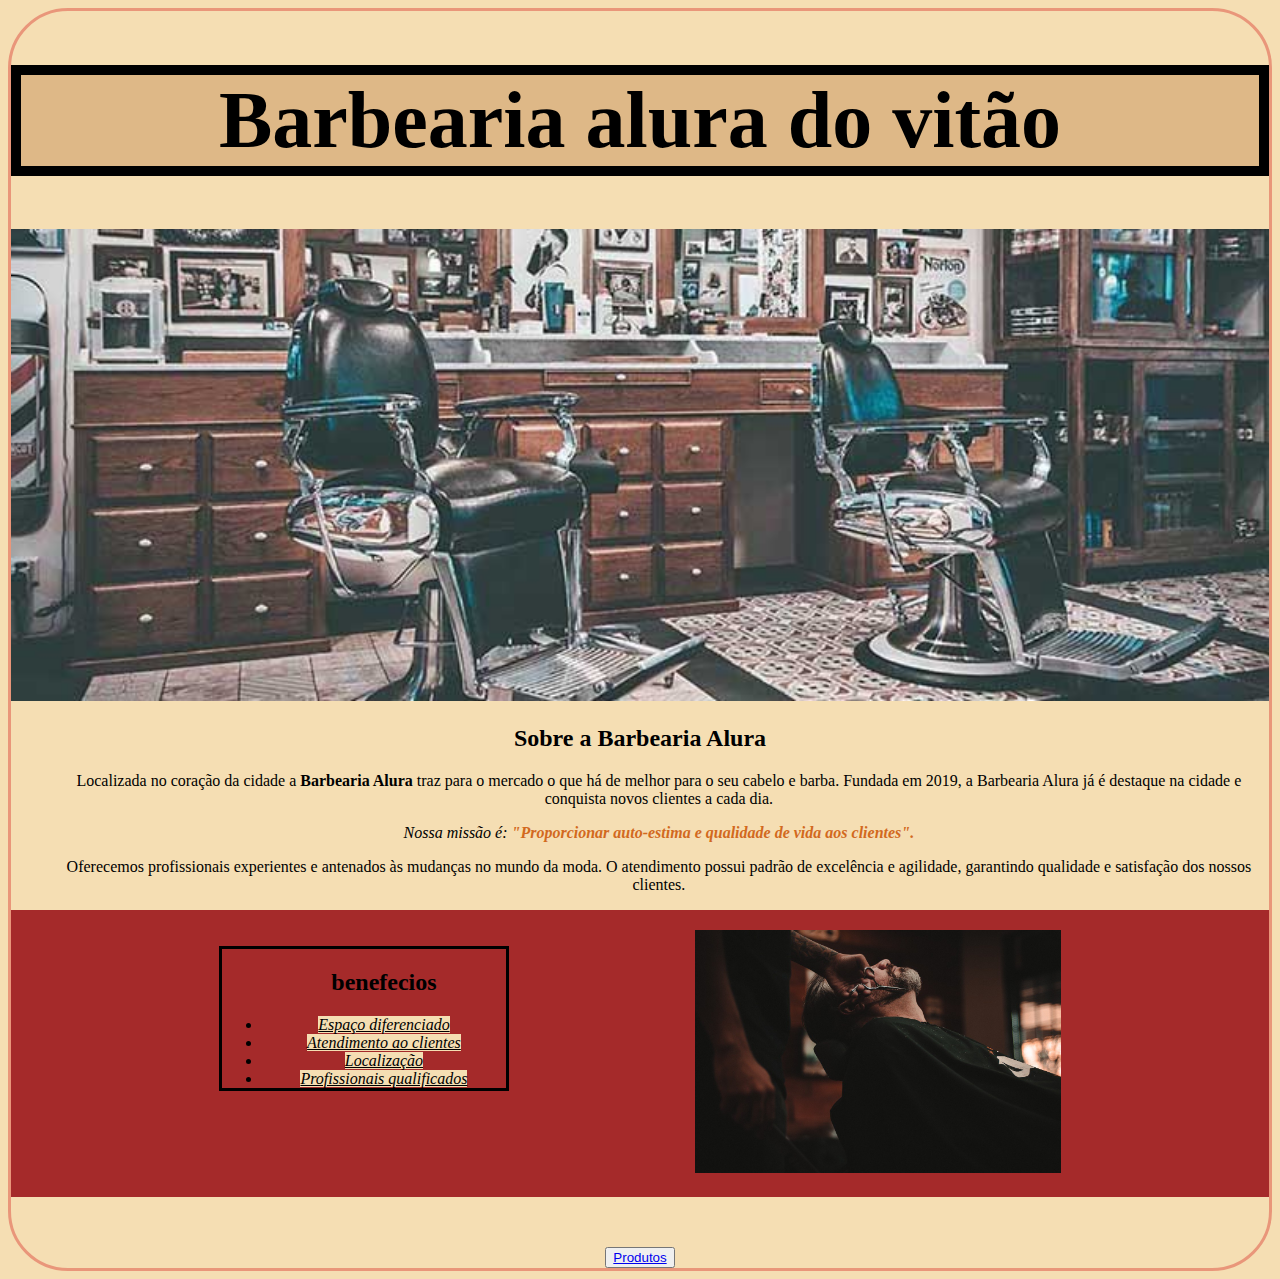
<file: index.html>
<!DOCTYPE html>
<html lang="pt-br">

<head>
    <meta charset="UTF-8">
    <meta http-equiv="X-UA-Compatible" content="IE=edge">
    <meta name="viewport" content="width=device-width, initial-scale=1.0">
    <title> Barbearia vitão </title>
    <link rel="stylesheet" href="style.css">
</head>

<body>
    <div class="principal">
        <h1> Barbearia alura do vitão </h1>
        <img src="img/banner.jpg" alt="" id="banner">


        <h2> Sobre a Barbearia Alura </h2>

        <p>
            Localizada no coração da cidade a <strong> Barbearia Alura </strong> traz para o mercado o que há de melhor
            para
            o seu cabelo e
            barba. Fundada em 2019, a Barbearia Alura já é destaque na cidade e conquista novos clientes a cada dia.
        </p>
        <p>
            <em> Nossa missão é: <strong> "Proporcionar auto-estima e qualidade de vida aos clientes". </strong> </em>
        </p>
        <p>
            Oferecemos profissionais experientes e antenados às mudanças no mundo da moda. O atendimento possui padrão
            de
            excelência e agilidade, garantindo qualidade e satisfação dos nossos clientes.
        </p>

    </div>


    <div class="beneficios">
        
        <ul>
            <h2>benefecios</h2>


            <li class="itens"> <u> Espaço diferenciado </u></li>
            <li class="itens"> <u> Atendimento ao clientes </u></li>
            <li class="itens"> <u>Localização </u></li>
            <li class="itens"><u> Profissionais qualificados</u> </li>
        </ul>

        <img src="img/beneficios.jpg" alt="benefecios" class="imagembeneficios">

    </div>

    <button><a href="produtos.html"> Produtos</a> </button>

    <!--
        <p>
        <img src="img/barba.jpg" alt="">
    </p>
    <p>
        <img src="img/beneficios.jpg" alt="">
    </p>
    <p>
        <img src="img/bg.jpg" alt="">
    </p>
    <p>
        <img src="img/cabelo+barba.jpg" alt="">
    </p>
    <p>
        <img src="img/cabelo.jpg" alt="">
    </p>
    <p>
        <img src="img/logo-branco.png" alt="">
    </p>
    <p>
        <img src="img/logo.png" alt="">
    </p>
    <p>
        <img src="img/utensilios.jpg" alt="">
    </p>
    -->
    <!---->
</body>

</html>
</file>
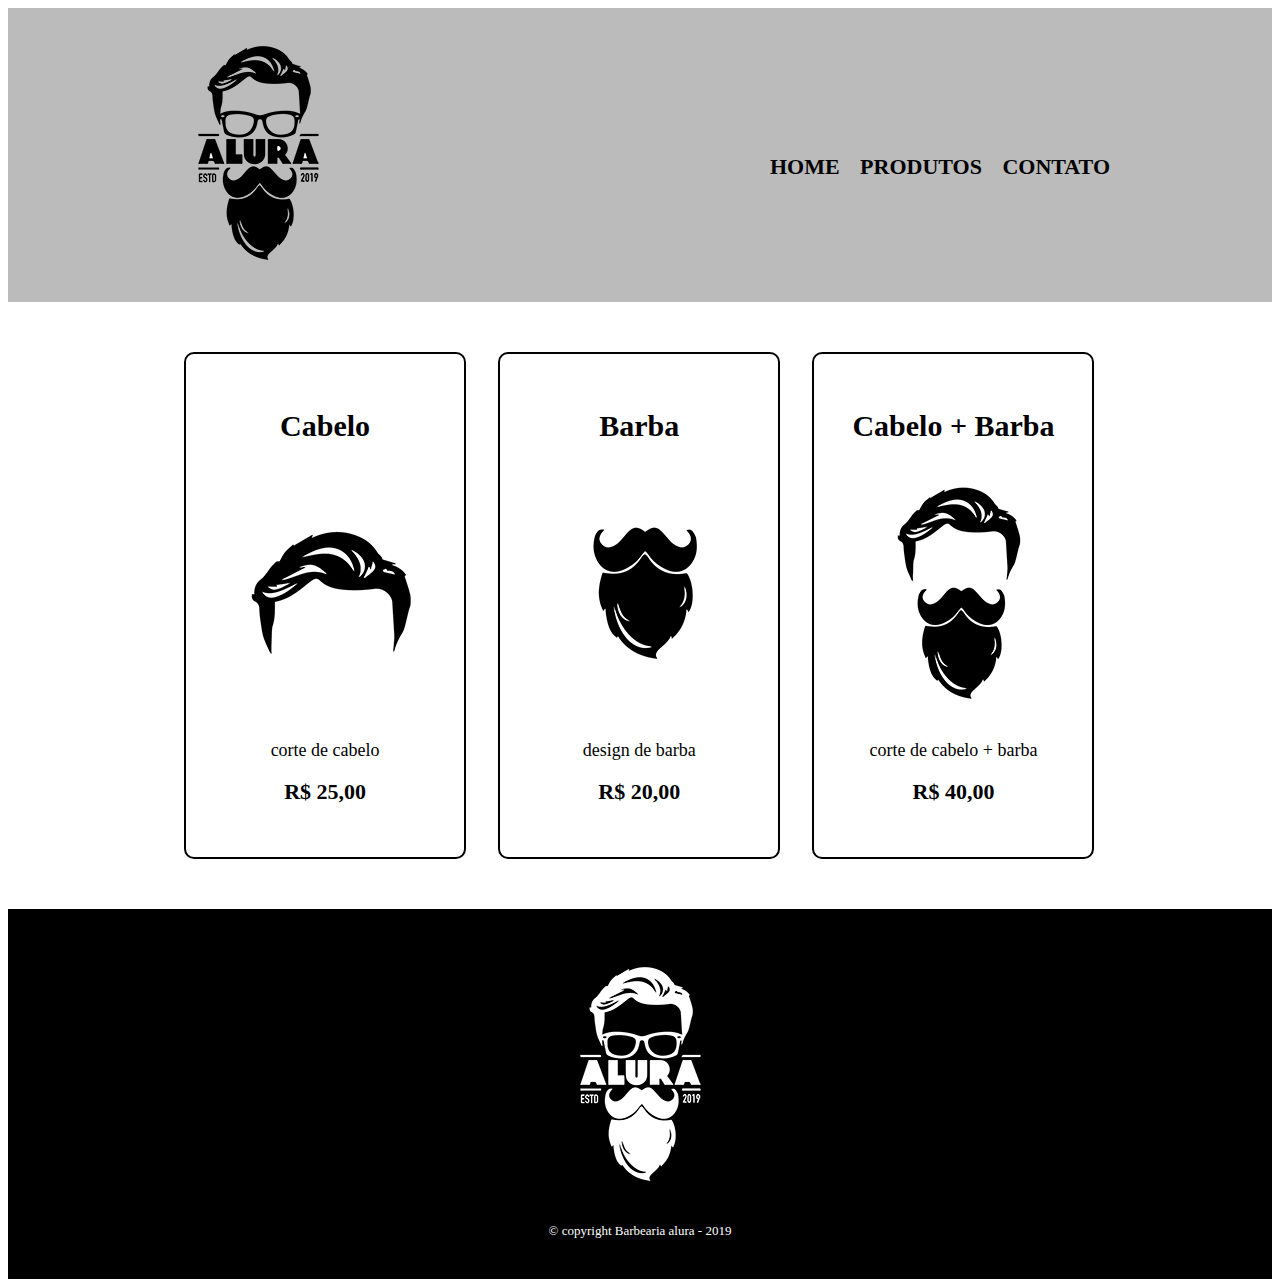
<file: produtos.html>
<!DOCTYPE html>
<html lang="pt-br">

<head>
    <meta charset="UTF-8">
    <meta name="viewport" content="width=device-width, initial-scale=1.0">
    <title> Produtos do vitão </title>
    <link rel="stylesheet" href="produto.css">
</head>

<body>
    <header>
        <div class="caixa">
        <img src="img/logo.png" alt="logo">
        <nav>
            <ul>
                <li> <a href="index.html"> Home </a></li>
                <li><a href="produtos.html"> Produtos </a></li>
                <li><a href="contato.html"> Contato </a></li>
            </ul>

        </nav>
    </header>
  <main>
        <ul class="produtos">
            <li>
                <h2> Cabelo </h2>
                <img src="img/cabelo.jpg" alt="corte de cabelo ">
                <p class="produto-descricao"> corte de cabelo </p>
                <p class="produto-preco">  R$ 25,00 </p>

            </li>
            <li>
                <h2> Barba </h2>
                <img src="img/barba.jpg" alt="design de barba">
                <p class="produto-descricao"> design de barba </p>
                <p class="produto-preco">  R$ 20,00 </p>

            </li>
            <li>
                <h2> Cabelo + Barba </h2>
                <img src="img/cabelo+barba.jpg" alt="corte de cabelo + design de barba">
                <p class="produto-descricao">corte de cabelo + barba </p>
                <p class="produto-preco">  R$ 40,00 </p>

            </li>

        </ul> 
         
    </main>
<footer>
    <img src="img/logo-branco.png">
    <p class="copyright">&copy; copyright Barbearia alura - 2019 </p>
</footer>


















</body>

</html>
</file>
<file: style.css>
body {
    background-color: wheat;
    color: black;
    border: solid;
    border-radius: 60px;
    border-color: darksalmon;
    text-align: center;
}

h1 {
    text-align: center;
    background-color: burlywood;
    font-size: 80px;
    border: 10px solid;
    border-color: black;
}

h2 {
    text-align: center;
}


p {
    margin-left: 03%;
}

em strong {
    color: chocolate;
}

#banner {
    width: 100%;
}

.itens {
    font-style: italic;
}

.beneficios {
    background-color: brown;
    padding: 20px;
    margin-bottom: 50px;
}

.imagembeneficios {
    width: 30%;
}

ul {
    display: inline-block;
    vertical-align: top;
    width: 20%;
    margin-right: 15%;
    border: 3px solid black;
}

.principal{
background-color: wheat;

}
u{
    background-color: wheat;
}

button{

    
}
/*ul>li*3







/*coment*/
</file>
<file: produto.css>
header {
    background: #BBBBBB;
    padding: 20px 0;
}

.caixa {
    position: relative;
    width: 940px;
    margin: 0 auto;
}

nav {
    position: absolute;
    top: 110px;
    right: 0;
}

nav li {
    display: inline;
    margin: 0 0 0 15px;
}

nav a {
    text-transform: uppercase;
    color: #000000;
    font-weight: bold;
    font-size: 22px;
    text-decoration: none;
}

nav a:hover {
    color: #C78C19;
    text-decoration: underline;
}

.produtos {
    width: 940px;
    margin: 0 auto;
    padding: 50px 0;
}

.produtos li {
    display: inline-block;
    text-align: center;
    width: 30%;
    vertical-align: top;
    margin: 0 1.5%;
    padding: 30px 20px;
    box-sizing: border-box;
    border: 2px solid #000000;
    border-radius: 10px;
}

.produtos li:hover {
    border-color: #C78C19;
}

.produtos li:active {
    border-color: #088C19;
}

.produtos li:hover h2 {
    font-size: 34px;
}

.produtos h2 {
    font-size: 30px;
    font-weight: bold;
}

.produto-descricao {
    font-size: 18px;
}

.produto-preco {
    font-size: 22px;
    font-weight: bold;
    margin-top: 10px;
}

footer {
    text-align: center;
    background: black;
    padding: 40px 0;
}

.copyright {
    color: #ffffff;
    font-size: 13px;
    margin: 20px 0 0;
}
url("bg.jpg")
</file>
